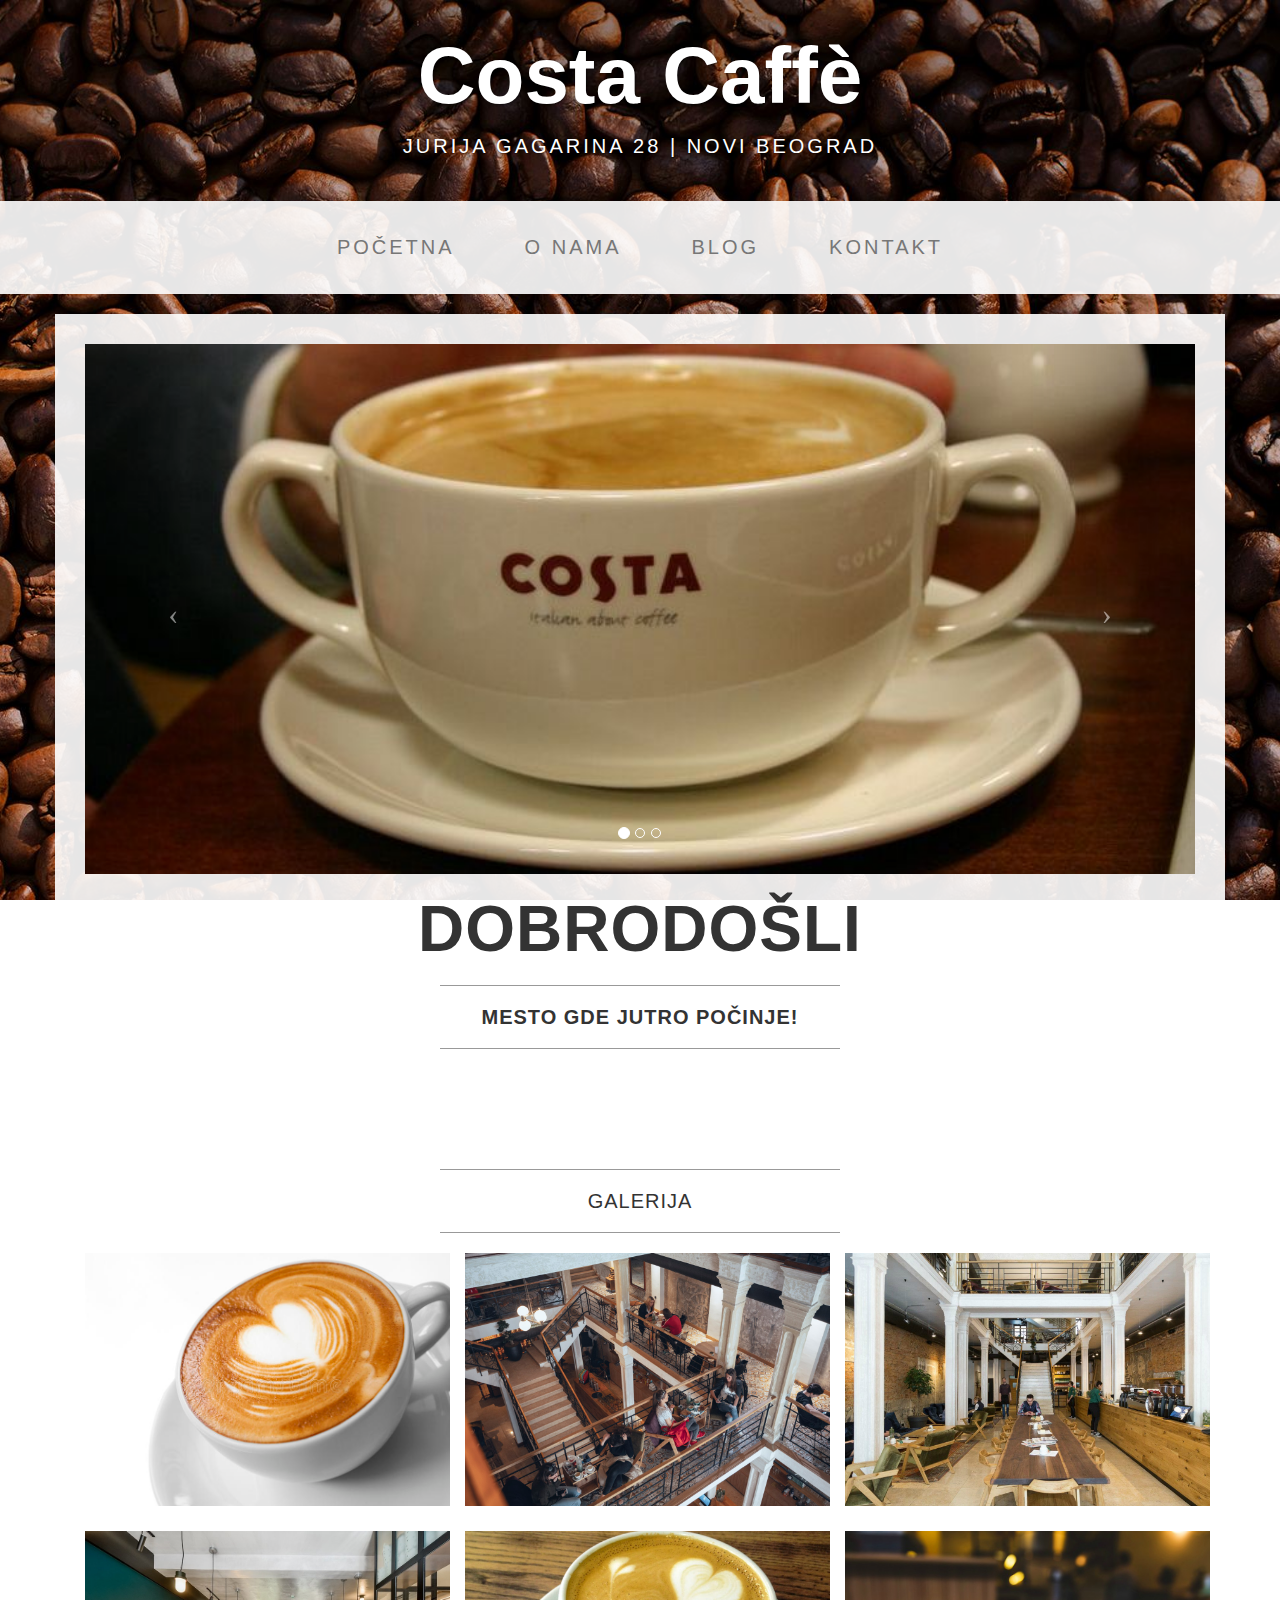
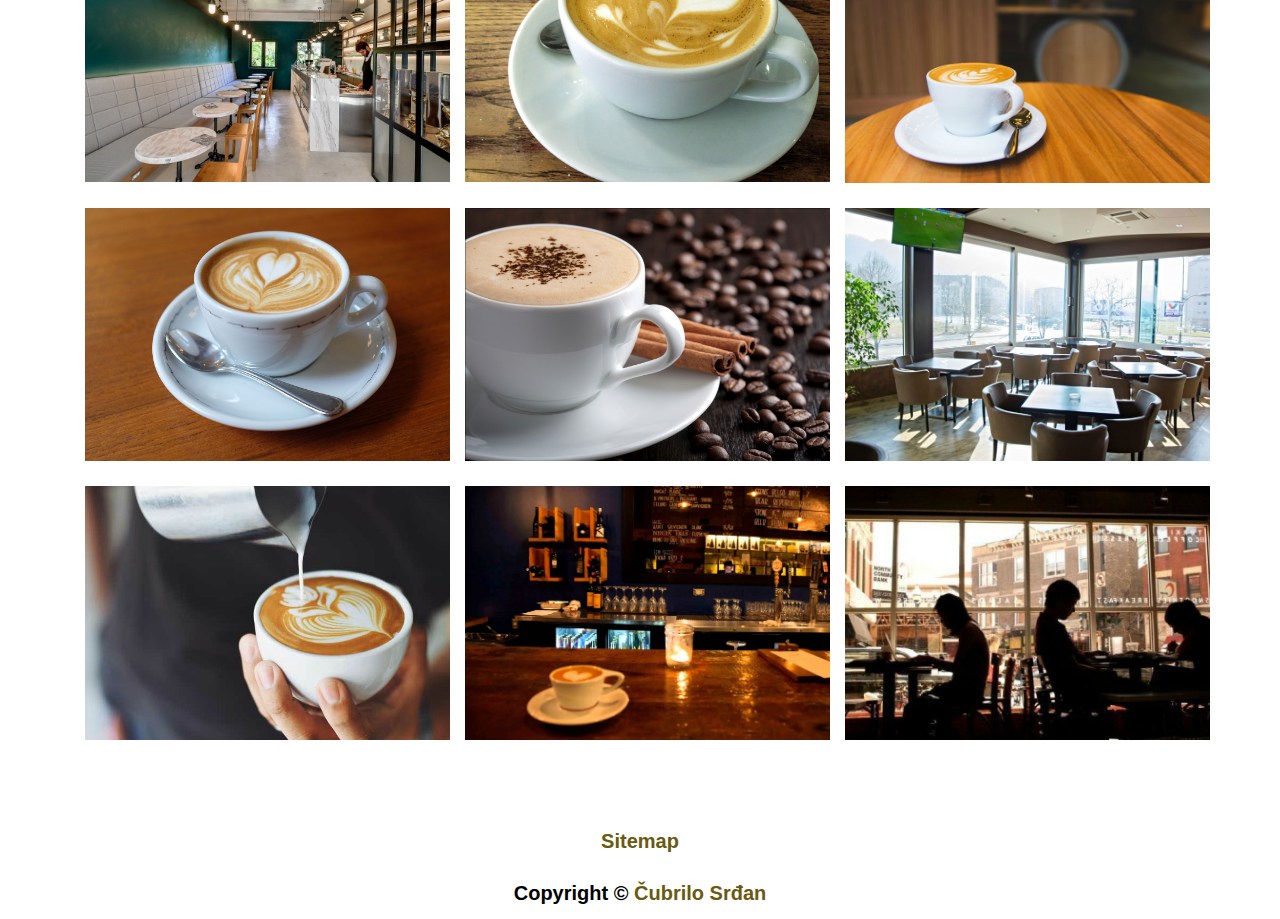
<file: index.html>
<!DOCTYPE html>

<head>
	<title>Početna | Costa Caffè</title>
	
	<link rel="icon" href="img/logo.ico"/>
    <link rel="stylesheet" href="css/bootstrap.min.css" />
    <link rel="stylesheet" href="css/style.css" />
   
	<meta charset="UTF-8">
    <meta name="description" content="Costa caffe">
    <meta name="keywords" content="Costa caffe, Početna">
    <meta name="author" content="mailto:cubrilosrdjan97&#64;gmail&#46;com">
	<meta name="copyright" content="Srđan Čubrilo" />
	<meta name="zipcode" content="26212" />
	<meta name="language" content="sr" />
	<meta name="robots" content="index,follow">
    <meta name="viewport" content="width=device-width, initial-scale=1.0"> 
   
</head>

<body>
	<div class="brand">Costa Caffè</div>
    <div class="address-bar">Jurija Gagarina 28 | Novi Beograd</div>
	<nav class="navbar navbar-default" role="navigation">
        <div class="container">
            <div class="navbar-header">
                <button type="button" class="navbar-toggle collapsed" data-toggle="collapse" data-target="#bs-example-navbar-collapse-1" aria-expanded="false" >
                    <span class="sr-only">Toggle navigation</span>
                    <span class="icon-bar"></span>
                    <span class="icon-bar"></span>
                    <span class="icon-bar"></span>
                </button>
                <a class="navbar-brand" href="index.html">Costa Caffè</a>
            </div>
            <div class="collapse navbar-collapse" id="bs-example-navbar-collapse-1">
                <ul class="nav navbar-nav">
                    <li><a href="index.html">Početna</a></li>
                    <li><a href="about.html">O nama</a></li>
                    <li><a href="blog.html">Blog</a></li>
                    <li><a href="contact.html">Kontakt</a></li>
                </ul>
            </div>			
        </div>
    </nav>

    <div class="container">
		<div class="row">
            <div class="box">
                <div class="col-lg-12 text-center">
                    <div id="carousel-example-generic" class="carousel slide">
                        <ol class="carousel-indicators hidden-xs">
                            <li data-target="#carousel-example-generic" data-slide-to="0" class="active"></li>
                            <li data-target="#carousel-example-generic" data-slide-to="1"></li>
                            <li data-target="#carousel-example-generic" data-slide-to="2"></li>
                        </ol>
                        <div class="carousel-inner">
                            <div class="item active">
                                <img class="img-responsive img-full" src="img/slide-1.jpeg" alt="Kafa">
                            </div>
                            <div class="item">
                                <img class="img-responsive img-full" src="img/slide-2.jpeg" alt="Kafa">
                            </div>
                            <div class="item">
                                <img class="img-responsive img-full" src="img/slide-3.jpeg" alt="Kafa">
                            </div>
                        </div>

                        <a class="left carousel-control" href="#carousel-example-generic" data-slide="prev">
                            <span class="icon-prev"></span>
                        </a>
                        <a class="right carousel-control" href="#carousel-example-generic" data-slide="next">
                            <span class="icon-next"></span>
                        </a>
                    </div>
                    </br>
					<h1 class="brand-name">DOBRODOŠLI</h1>
                    </h2>
					<hr>
                    <h2 class="intro-text text-center"><b>MESTO GDE JUTRO POČINJE!</b></h2>
                    <hr>
                </div>
            </div>
        </div>

        <div class="row">
            <div class="box">
                <div class="col-lg-12">
                    <hr>
                    <h2 class="intro-text text-center">
                        Galerija
                    </h2>
                    <hr>
				</div>
			<section id="galerija">
			<div class="galerija">
				<div class="content-box">
					<div class="container">
						<div class="container-fluid">
							<div class="row no-gutters">
							   <div class="col-md-12">
									<div class="col-md-4 col-sm-6">
										<div class="img-wrapper">
											<a href="img/slika6.jpg" title="Kafa">
												<img src="img/slika6.jpg" class="img-responsive" alt="slika1">
											</a>
										</div>
									</div>
									<div class="col-md-4 col-sm-6">
										<div class="img-wrapper">
											<a href="img/slika3.jpg" title="Enterijer">
												<img src="img/slika3.jpg" class="img-responsive" alt="enterijer">
											</a>
										</div>
									</div>
									<div class="col-md-4 col-sm-6">
										<div class="img-wrapper">
											<a href="img/slika1.jpg" title="Enterijer">
												<img src="img/slika1.jpg" class="img-responsive" alt="enterijer">
											</a>
										</div>
									</div>
									<div class="col-md-4 col-sm-6">
										<div class="img-wrapper">
											<a href="img/slika2.jpg" title="Enterijer">
												<img src="img/slika2.jpg" class="img-responsive" alt="Enterijer">
											</a>
										</div>
									</div>
									<div class="col-md-4 col-sm-6">
										<div class="img-wrapper">
											<a href="img/slika10.jpg" title="Kafa">
												<img src="img/slika10.jpg" class="img-responsive" alt="Kafa">
											</a>
										</div>
									</div>
									<div class="col-md-4 col-sm-6">
										<div class="img-wrapper">
											<a href="img/slika4.jpg" title="Kafa">
												<img src="img/slika4.jpg" class="img-responsive" alt="Kafa">
											</a>
										</div>
									</div>
								   <div class="col-md-4 col-sm-6">
										<div class="img-wrapper">
											<a href="img/slika7.jpg" title="Kafa">
												<img src="img/slika7.jpg" class="img-responsive" alt="Kafa">
											</a>
										</div>
									</div>
									<div class="col-md-4 col-sm-6">
										<div class="img-wrapper">
											<a href="img/slika8.jpg" title="Kafa">
												<img src="img/slika8.jpg" class="img-responsive" alt="Kafa">
											</a>
										</div>
									</div>
									<div class="col-md-4 col-sm-6">
										<div class="img-wrapper">
											<a href="img/slika9.jpg" title="Enterijer">
												<img src="img/slika9.jpg" class="img-responsive" alt="Enterijer">
											</a>
										</div>
									</div>
									<div class="col-md-4 col-sm-6">
										<div class="img-wrapper">
											<a href="img/slika11.jpg" title="Enterijer">
												<img src="img/slika12.jpg" class="img-responsive" alt="Enterijer">
											</a>
										</div>
									</div>
									<div class="col-md-4 col-sm-6">
										<div class="img-wrapper">
											<a href="img/slika12.jpg" title="Enterijer">
												<img src="img/slika11.jpg" class="img-responsive" alt="Enterijer">
											</a>
										</div>
									</div>
									<div class="col-md-4 col-sm-6">
										<div class="img-wrapper">
											<a href="img/slika13.jpg" title="Enterijer">
												<img src="img/slika13.jpg" class="img-responsive" alt="Enterijer">
											</a>
										</div>
									</div>
								</div>
							</div>
						</div>
					</div>
				</div>
            </div>
			</section>
            </div>
        </div>
    </div>
    <footer>
        <div class="container">
			<div class="row">
				<div class="col-lg-12 col-md-12 col-sm-12">
					<p class="text-center"><a href="sitemap.xml"><b>Sitemap</b></a></p>
					<p class="text-center"><b>Copyright &copy; <a href="author.html">Čubrilo Srđan</b></a></p>
				</div> 
            </div>
        </div>
    </footer>

    <script src="js/jquery.js"></script>
    <script src="js/bootstrap.min.js"></script>

</body>

</html>
</file>
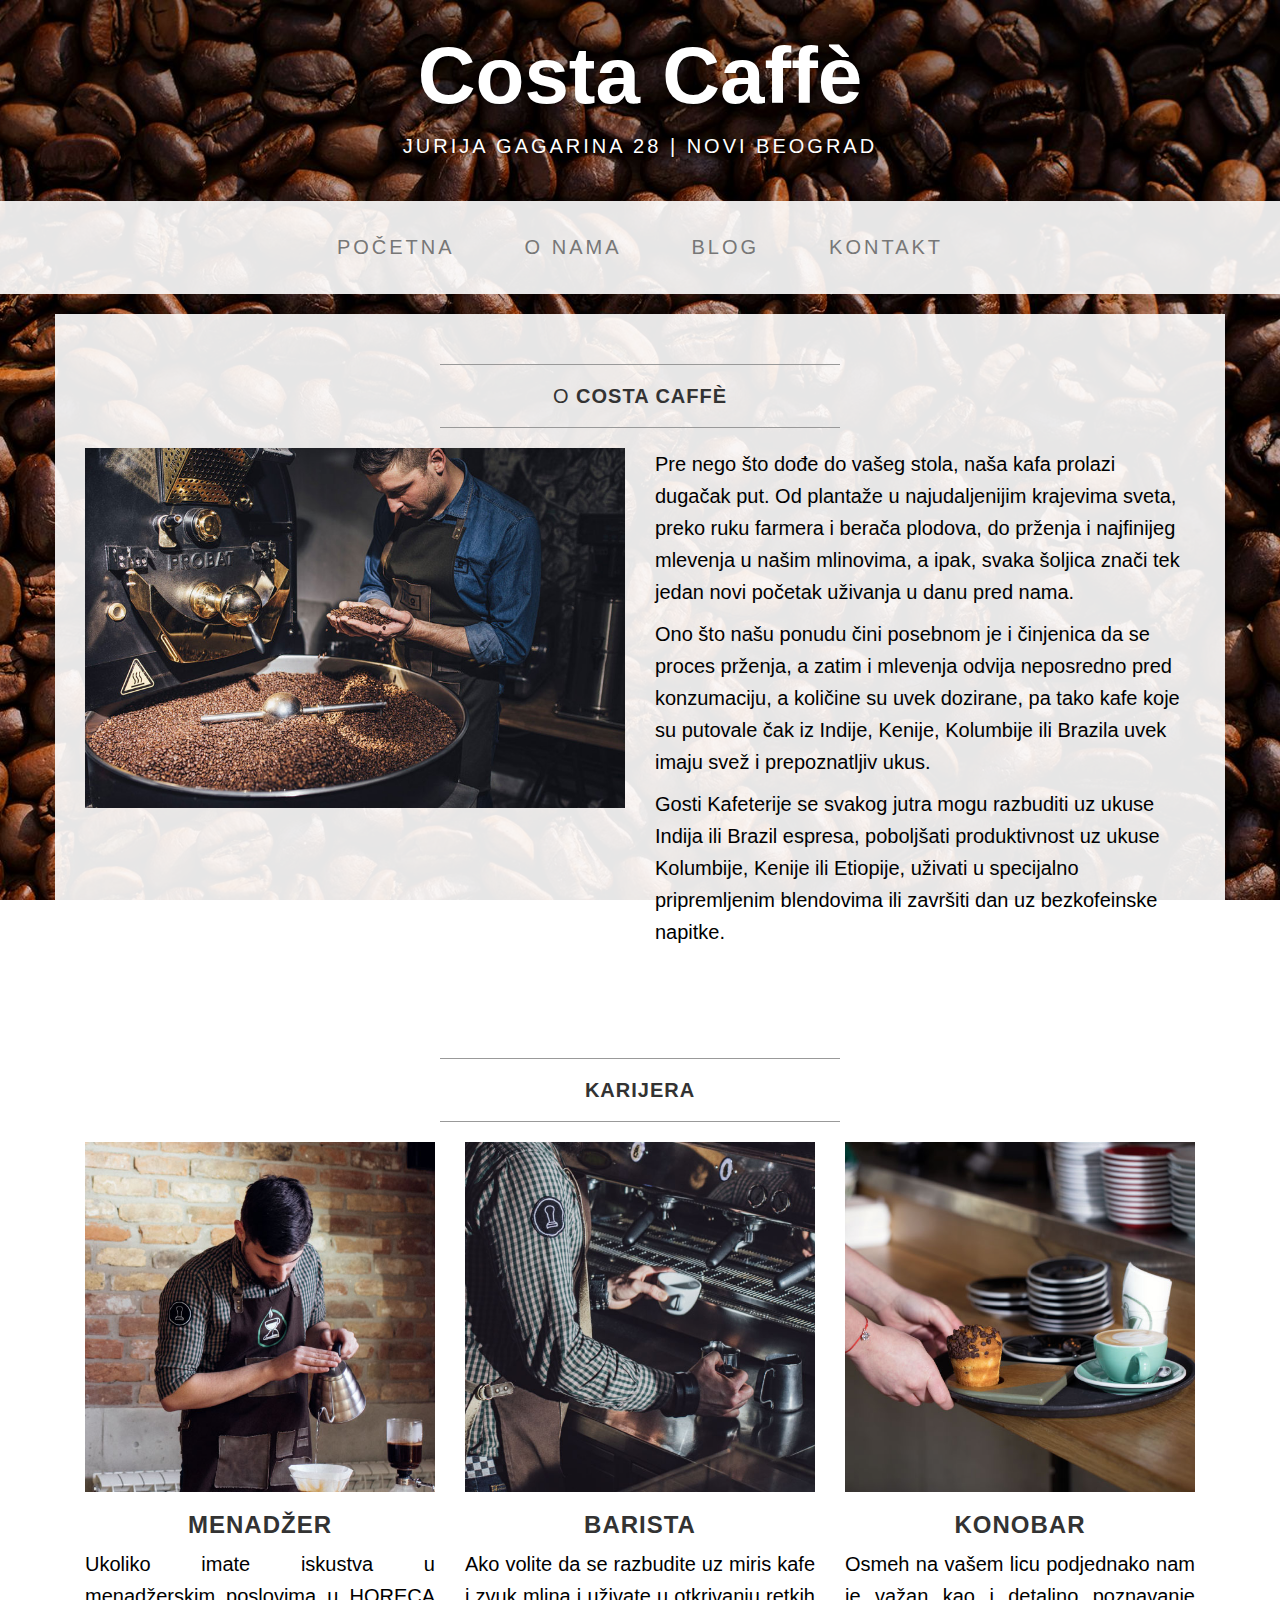
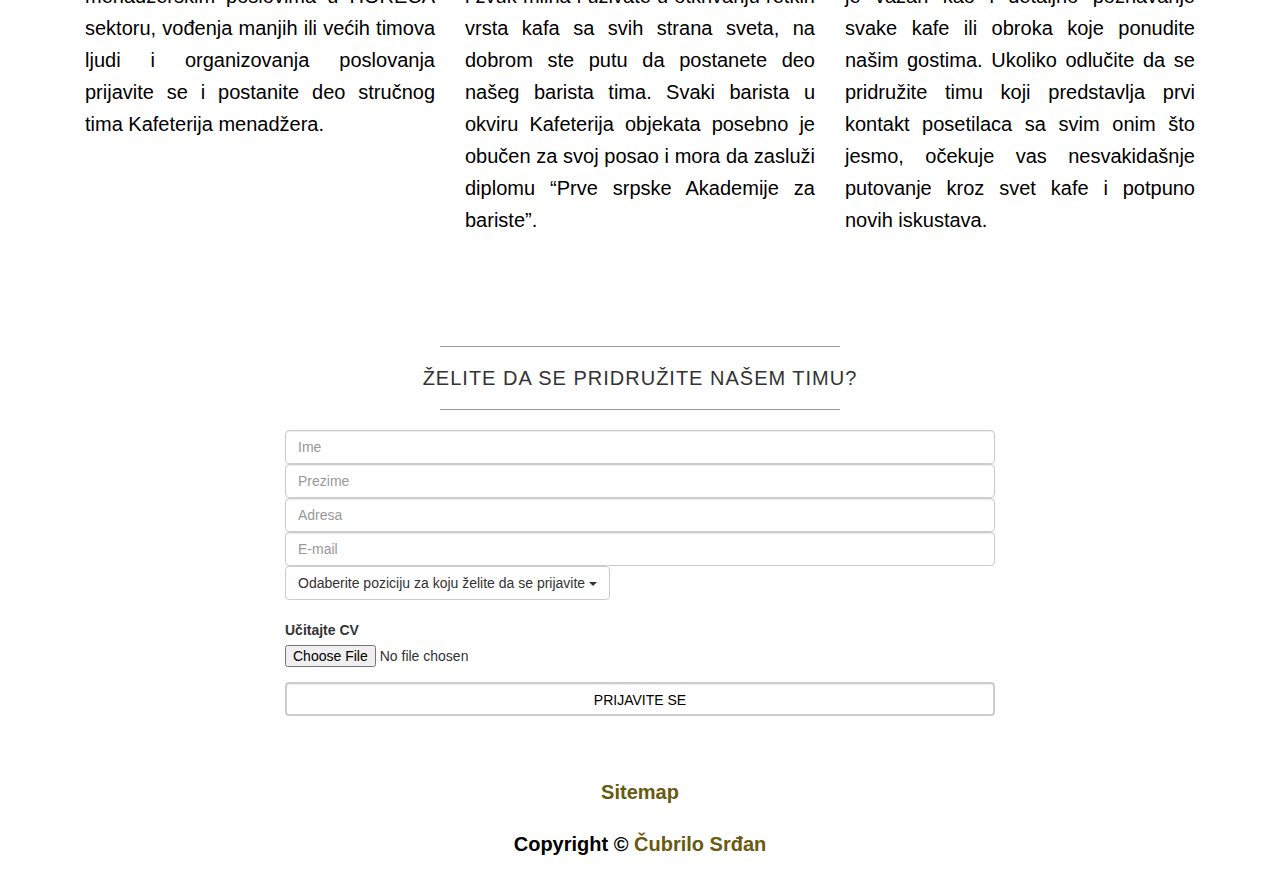
<file: about.html>
<!DOCTYPE html>

<head>
	<title> O nama | Costa Caffè</title>
    
	<link rel="icon" href="img/logo.ico"/>
    <link rel="stylesheet" href="css/bootstrap.min.css" />
    <link rel="stylesheet" href="css/style.css" />
	
	<meta charset="UTF-8">
    <meta name="keywords" content="Costa Caffe, O nama">
	<meta name="description" content="Pročitajte informacije o Costa Caffe">
    <meta name="author" content="mailto:cubrilosrdjan97&#64;gmail&#46;com">
	<meta name="copyright" content="Srđan Čubrilo" />
	<meta name="zipcode" content="26212" />
	<meta name="language" content="sr" />
	<meta name="robots" content="index,follow">
    <meta name="viewport" content="width=device-width, initial-scale=1.0"> 
   
</head>

<body>
	<div class="brand">Costa Caffè</div>
    <div class="address-bar">Jurija Gagarina 28 | Novi Beograd</div>
		<nav class="navbar navbar-default" role="navigation">
			<div class="container">
				<div class="navbar-header">
					<button type="button" class="navbar-toggle" data-toggle="collapse" data-target="#bs-example-navbar-collapse-1">
						<span class="sr-only">Toggle navigation</span>
						<span class="icon-bar"></span>
						<span class="icon-bar"></span>
						<span class="icon-bar"></span>
					</button>
					<a class="navbar-brand" href="index.html">Costa Caffè</a>
				</div>
				<div class="collapse navbar-collapse" id="bs-example-navbar-collapse-1">
					<ul class="nav navbar-nav">
						<li><a href="index.html">Početna</a></li>
						<li><a href="about.html">O nama</a></li>
						<li><a href="blog.html">Blog</a></li>
						<li><a href="contact.html">Kontakt</a></li>
					</ul>
				</div>
			</div>
		</nav>

    <div class="container">
		<div class="row">
            <div class="box">
                <div class="col-lg-12">
                    <hr>
                    <h2 class="intro-text text-center">O
                        <strong>Costa Caffè</strong>
                    </h2>
                    <hr>
                </div>
                <div class="col-md-6">
                    <img class="img-responsive img-border-left" src="img/rsz_kafedzija.jpg" alt="kafa">
                </div>
                <div class="col-md-6">
                    <p>Pre nego što dođe do vašeg stola, naša kafa prolazi dugačak put. Od plantaže u najudaljenijim krajevima sveta, preko ruku farmera i berača plodova, do prženja i najfinijeg mlevenja u našim mlinovima, a ipak, svaka šoljica znači tek jedan novi početak uživanja u danu pred nama.</p>
                    <p>Ono što našu ponudu čini posebnom je i činjenica da se proces prženja, a zatim i mlevenja odvija neposredno pred konzumaciju, a količine su uvek dozirane, pa tako kafe koje su putovale čak iz Indije, Kenije, Kolumbije ili Brazila uvek imaju svež i prepoznatljiv ukus.</p>
                    <p>Gosti Kafeterije se svakog jutra mogu razbuditi uz ukuse Indija ili Brazil espresa, poboljšati produktivnost uz ukuse Kolumbije, Kenije ili Etiopije, uživati u specijalno pripremljenim blendovima ili završiti dan uz bezkofeinske napitke.</p>
                </div>
                <div class="clearfix"></div>
            </div>
        </div>
	</div>
	<div class="container">
        <div class="row">
            <div class="box">
                <div class="col-lg-12">
                    <hr>
                    <h2 class="intro-text text-center">
						<b>Karijera</b>
                    </h2>
                    <hr>
                </div>
                <div class="col-sm-4 text-justify">
                    <img class="img-responsive" src="img/menadzer.jpg" alt="menadzer">
                    <h3 class="text-center">MENADŽER</h3>
					<p>Ukoliko imate iskustva u menadžerskim poslovima u HORECA sektoru, vođenja manjih ili većih timova ljudi i organizovanja poslovanja prijavite se i postanite deo stručnog tima Kafeterija menadžera.</p>
                </div>
                <div class="col-sm-4 text-justify">
                    <img class="img-responsive" src="img/barista.jpg" alt="barista">
                    <h3 class="text-center">BARISTA</h3>
					<p>Ako volite da se razbudite uz miris kafe i zvuk mlina i uživate u otkrivanju retkih vrsta kafa sa svih strana sveta, na dobrom ste putu da postanete deo našeg barista tima. Svaki barista u okviru Kafeterija objekata posebno je obučen za svoj posao i mora da zasluži diplomu “Prve srpske Akademije za bariste”.</p>
                </div>
                <div class="col-sm-4 text-justify">
                    <img class="img-responsive" src="img/konobar.jpg" alt="konobar">
                    <h3 class="text-center">KONOBAR</h3>
					<p>Osmeh na vašem licu podjednako nam je važan kao i detaljno poznavanje svake kafe ili obroka koje ponudite našim gostima. Ukoliko odlučite da se pridružite timu koji predstavlja prvi kontakt posetilaca sa svim onim što jesmo, očekuje vas nesvakidašnje putovanje kroz svet kafe i potpuno novih iskustava.</p>
                </div>
                <div class="clearfix"></div>
            </div>
        </div>
	</div>
	<div class="container">
		<div class="row">
			<div class="box">
                <div class="col-lg-12">
                    <hr>
                    <h2 class="intro-text text-center">
                       Želite da se pridružite našem timu?
                    </h2>
                    <hr>
					<div class="col-md-2"></div>
                    <div class="col-md-8">
                        <form>
                            <input type="text" name="tbFirstname" placeholder="Ime" class="form-control" />
                            <input type="text" name="tbLastname" placeholder="Prezime" class="form-control" />
                            <input type="text" name="tbAddress" placeholder="Adresa" class="form-control" />
                            <input type="email" name="tbEmail" placeholder="E-mail" class="form-control" />
                            <div class="dropdown">
							<button class="btn btn-default dropdown-toggle" type="button" data-toggle="dropdown">Odaberite poziciju za koju želite da se prijavite                     
							<span class="caret"></span></button>
							<ul class="dropdown-menu">
							<li><a href="#">MENADŽER</a></li>
							<li><a href="#">BARISTA</a></li>
							<li><a href="#">KONOBAR</a></li>
							</ul>
							</div></br>
							<div class="form-group">
							<label for="exampleInputFile">Učitajte CV</label>
							<input type="file" class="form-control-file" id="exampleInputFile" aria-describedby="fileHelp">
							</div>
							<div>
							<input type="submit" name="btnSubmit" value="PRIJAVITE SE" class="form-control btn btn-info" />
							</div>
                        </form>
					</div>
				</div>
            </div>
		</div>
	</div>
	<footer>
        <div class="container">
			<div class="row">
				<div class="col-lg-12 col-md-12 col-sm-12">
					<p class="text-center"><a href="sitemap.xml"><b>Sitemap</b></a></p>
					<p class="text-center"><b>Copyright &copy; <a href="author.html">Čubrilo Srđan</b></a></p>
				</div> 
            </div>
        </div>
    </footer>

    <script src="js/jquery.js"></script>
    <script src="js/bootstrap.min.js"></script>

</body>

</html>
</file>
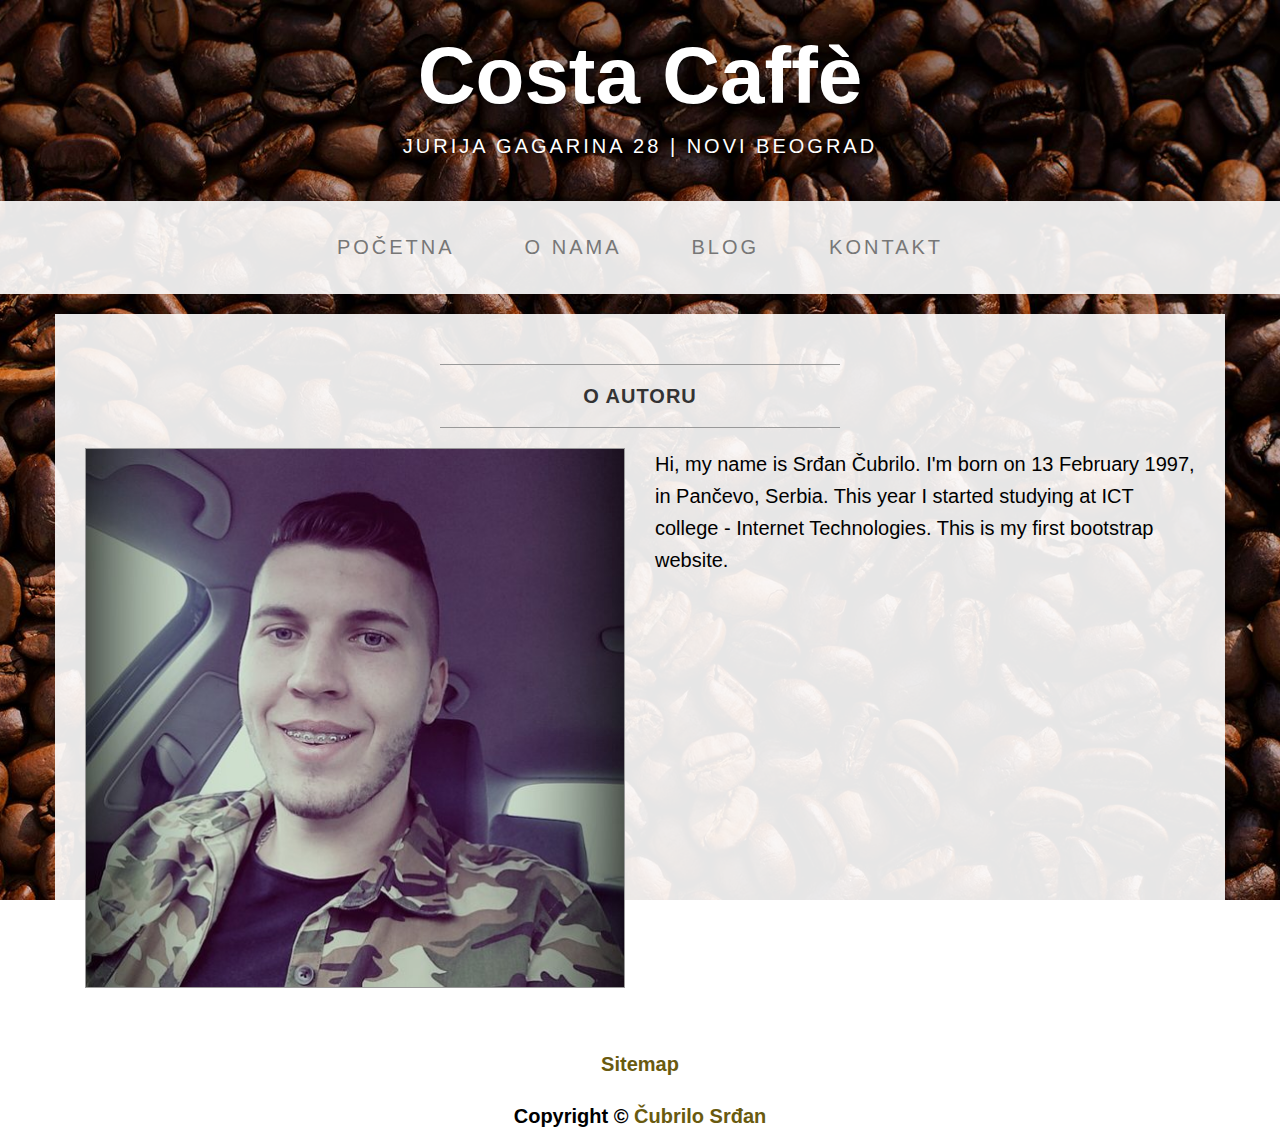
<file: author.html>
<!DOCTYPE html>

<head>
	<title> O autoru | Costa Caffè</title>
    
	<link rel="icon" href="img/logo.ico"/>
    <link rel="stylesheet" href="css/bootstrap.min.css" />
    <link rel="stylesheet" href="css/style.css" />
	
	<meta charset="UTF-8">
    <meta name="description" content="Autor">
    <meta name="keywords" content="Costa Caffe, autor">
    <meta name="author" content="mailto:cubrilosrdjan97&#64;gmail&#46;com">
	<meta name="copyright" content="Srđan Čubrilo" />
	<meta name="zipcode" content="26212" />
	<meta name="language" content="sr" />
	<meta name="robots" content="index,follow">
    <meta name="viewport" content="width=device-width, initial-scale=1.0"> 

</head>

<body>
	<div class="brand">Costa Caffè</div>
    <div class="address-bar">Jurija Gagarina 28 | Novi Beograd</div>
		<nav class="navbar navbar-default" role="navigation">
			<div class="container">
				<div class="navbar-header">
					<button type="button" class="navbar-toggle" data-toggle="collapse" data-target="#bs-example-navbar-collapse-1">
						<span class="sr-only">Toggle navigation</span>
						<span class="icon-bar"></span>
						<span class="icon-bar"></span>
						<span class="icon-bar"></span>
					</button>
					<a class="navbar-brand" href="index.html">Costa Caffè</a>
				</div>
				<div class="collapse navbar-collapse" id="bs-example-navbar-collapse-1">
					<ul class="nav navbar-nav">
						<li><a href="index.html">Početna</a></li>
						<li><a href="about.html">O nama</a></li>
						<li><a href="blog.html">Blog</a></li>
						<li><a href="contact.html">Kontakt</a></li>
					</ul>
				</div>
			</div>
		</nav>
	<div class="container">
		<div class="row">
            <div class="box">
                <div class="col-lg-12">
                    <hr>
                    <h2 class="intro-text text-center"><b>O autoru</b></h2>
                    <hr>
                </div>
                <div class="col-lg-6">
                    <img class="img-responsive img-border img-full" src="img/rsz_autor.jpg" alt="autor">
				</div>
				<div class="col-lg-6">
                    <p>Hi, my name is Srđan Čubrilo. I'm born on 13 February 1997, in Pančevo, Serbia. This year I started studying at ICT college - Internet Technologies. This is my first bootstrap website.</p>
                </div>
            </div>
        </div>

    </div>
    <footer>
        <div class="container">
			<div class="row">
				<div class="col-lg-12 col-md-12 col-sm-12">
					<p class="text-center"><a href="sitemap.xml"><b>Sitemap</b></a></p>
					<p class="text-center"><b>Copyright &copy; <a href="author.html">Čubrilo Srđan</b></a></p>
				</div> 
            </div>
        </div>
    </footer>

    <script src="js/jquery.js"></script>
    <script src="js/bootstrap.min.js"></script>
	
</body>
</html>
</file>
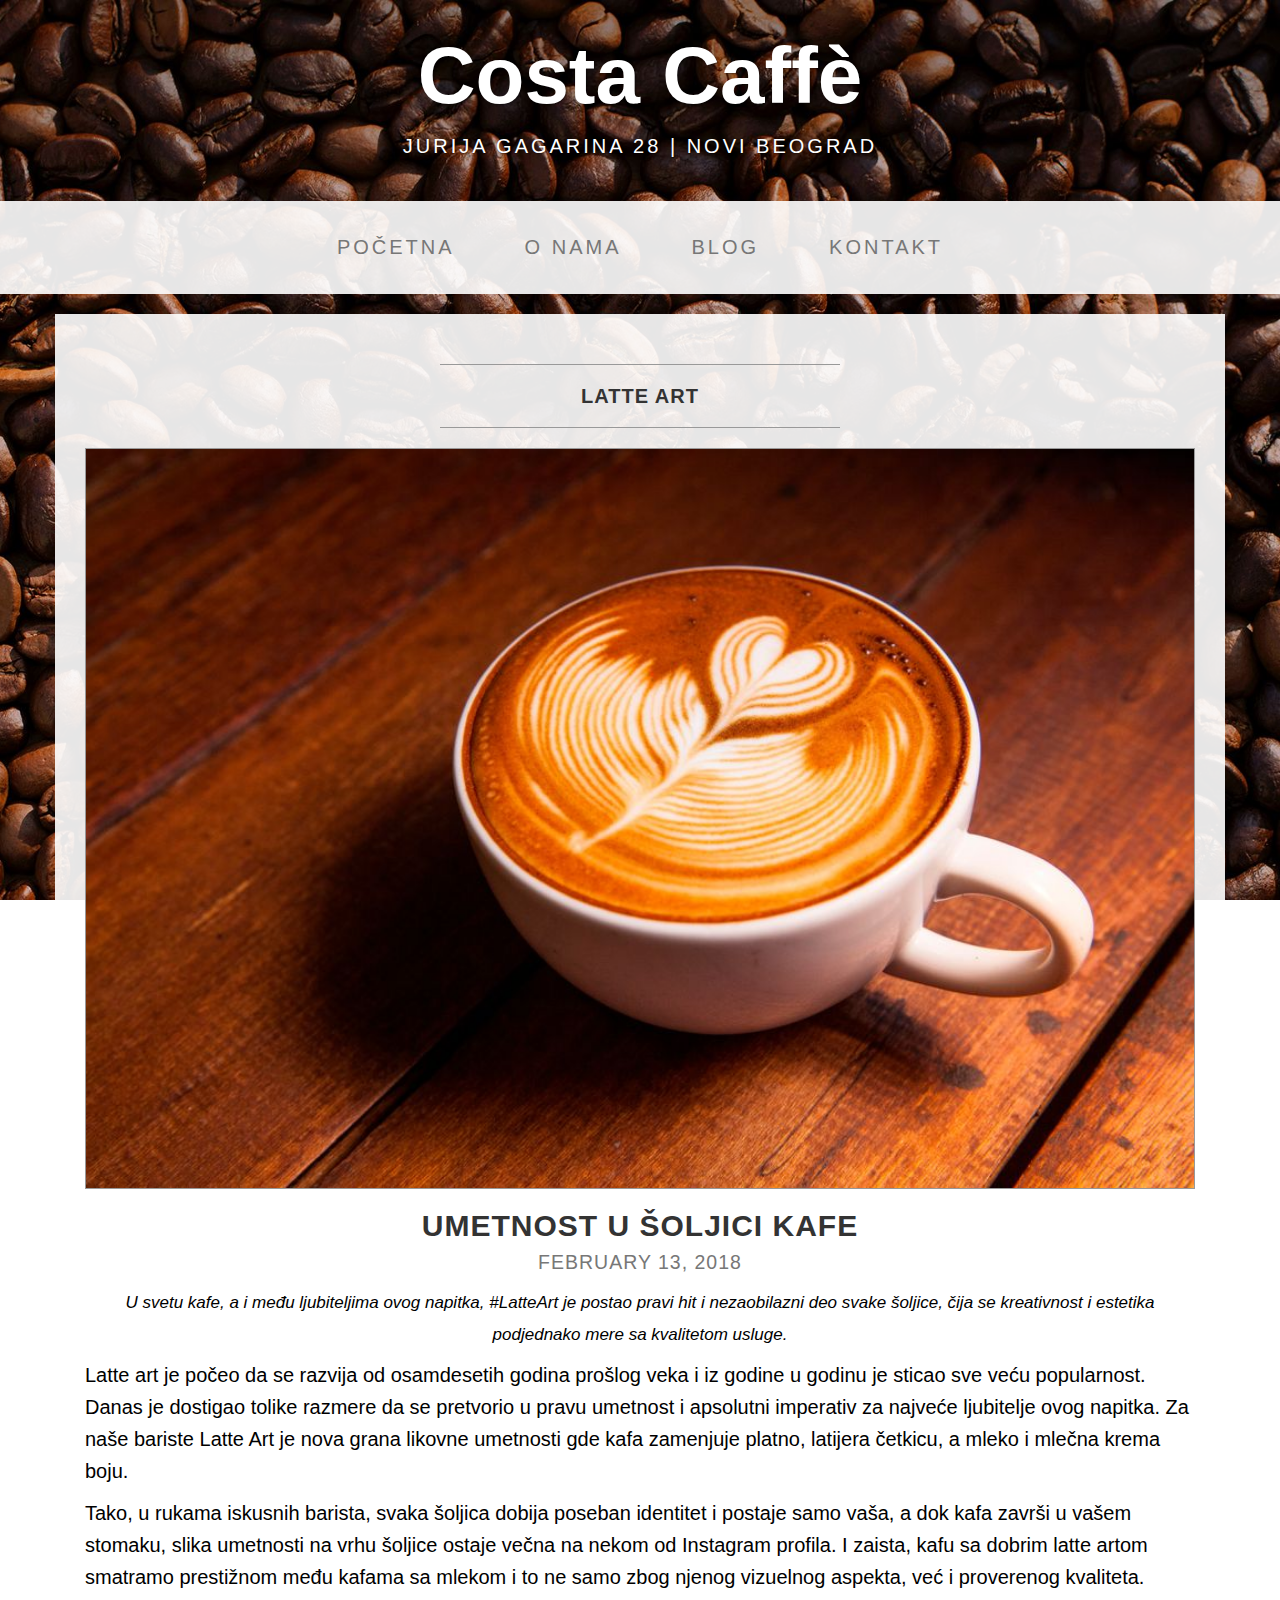
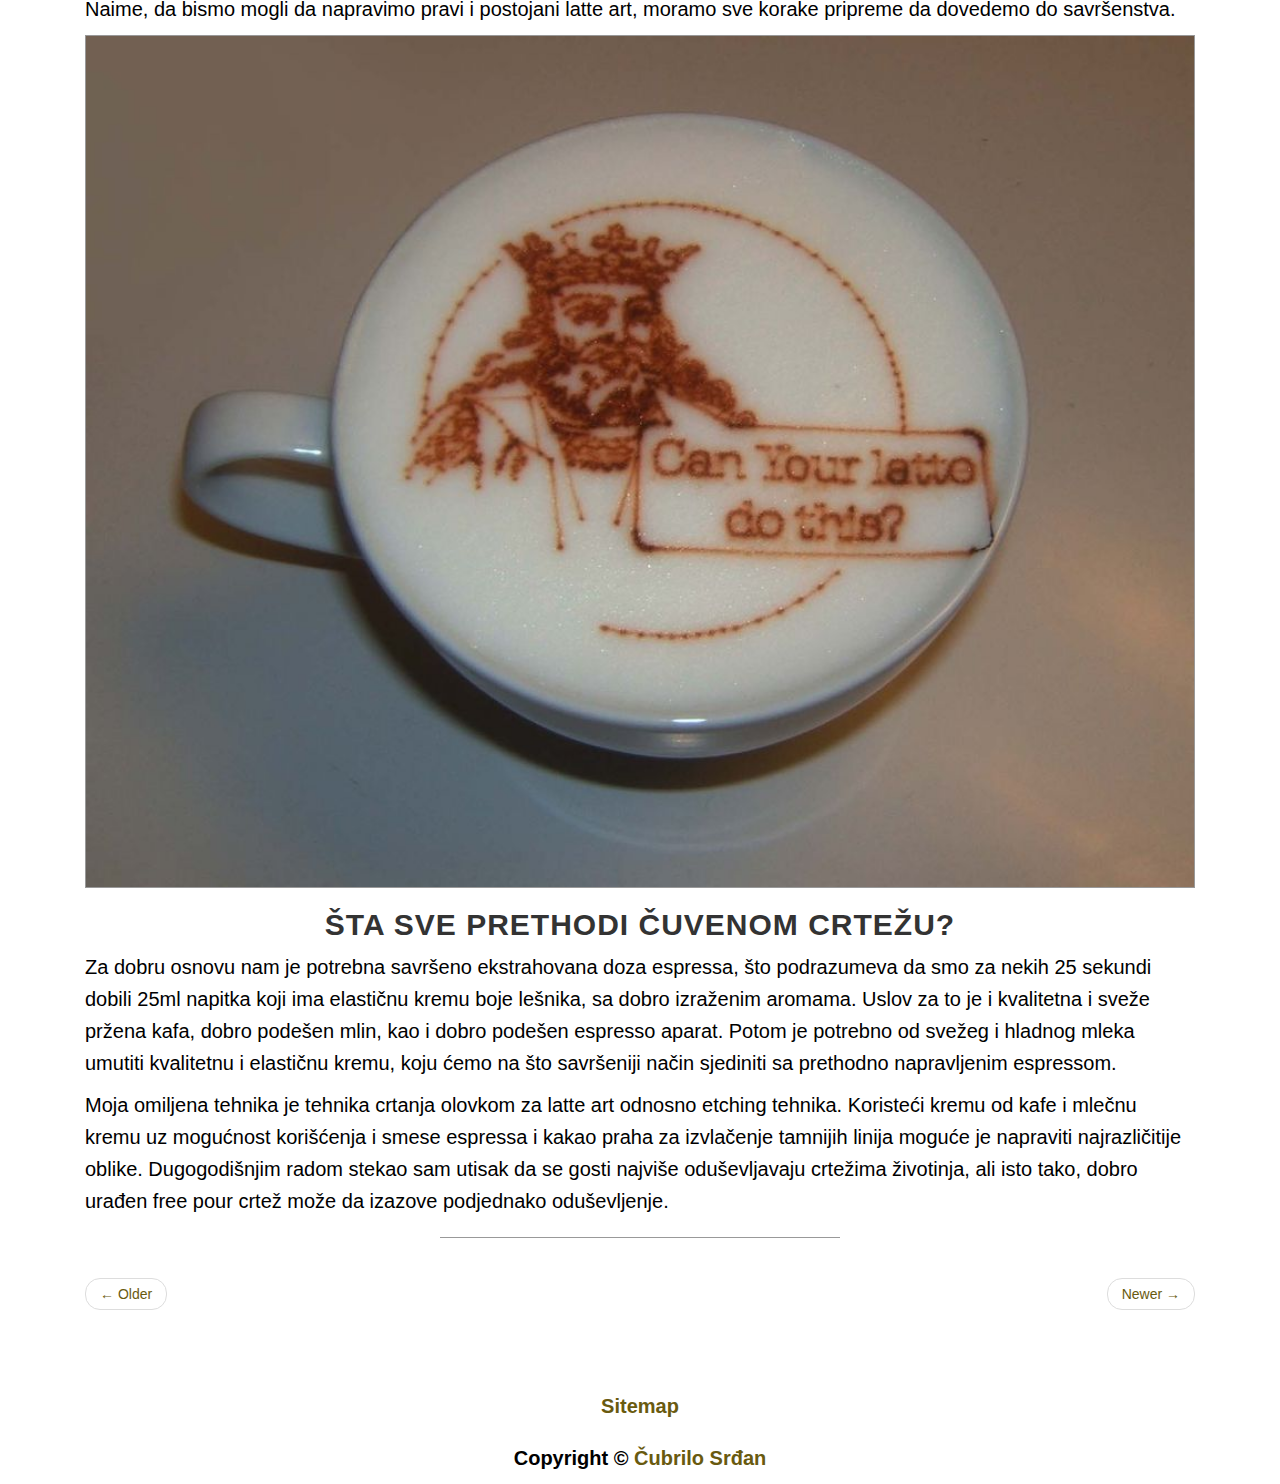
<file: blog.html>
<!DOCTYPE html>

<head>
	<title> Blog | Costa Caffè</title>
    
	<link rel="icon" href="img/logo.ico"/>
    <link rel="stylesheet" href="css/bootstrap.min.css" />
    <link rel="stylesheet" href="css/style.css" />
	
	<meta charset="UTF-8">
    <meta name="keywords" content="Costa Caffe,">
	<meta name="description" content="Pogledajte najnovije vesti iz sveta kafe.">
    <meta name="author" content="mailto:cubrilosrdjan97&#64;gmail&#46;com">
	<meta name="copyright" content="Srđan Čubrilo" />
	<meta name="zipcode" content="26212" />
	<meta name="language" content="sr" />
	<meta name="robots" content="index,follow">
    <meta name="viewport" content="width=device-width, initial-scale=1.0"> 
   
</head>

<body>
	<div class="brand">Costa Caffè</div>
    <div class="address-bar">Jurija Gagarina 28 | Novi Beograd</div>
		<nav class="navbar navbar-default" role="navigation">
			<div class="container">
				<div class="navbar-header">
					<button type="button" class="navbar-toggle" data-toggle="collapse" data-target="#bs-example-navbar-collapse-1">
						<span class="sr-only">Toggle navigation</span>
						<span class="icon-bar"></span>
						<span class="icon-bar"></span>
						<span class="icon-bar"></span>
					</button>
					<a class="navbar-brand" href="index.html">Costa Caffè</a>
				</div>
				<div class="collapse navbar-collapse" id="bs-example-navbar-collapse-1">
					<ul class="nav navbar-nav">
						<li><a href="index.html">Početna</a></li>
						<li><a href="about.html">O nama</a></li>
						<li><a href="blog.html">Blog</a></li>
						<li><a href="contact.html">Kontakt</a></li>
					</ul>
				</div>
			</div>
		</nav>
	<div class="container">
		<div class="row">
            <div class="box">
                <div class="col-lg-12">
                    <hr>
                    <h2 class="intro-text text-center"><b>Latte art</b></h2>
                    <hr>
                </div>
                <div class="col-lg-12">
                    <img class="img-responsive img-border img-full" src="img/latteart1.jpeg" alt="latteart">
                    <h2 class="text-center">Umetnost u šoljici kafe
                        <br>
                        <small>February 13, 2018</small>
                    </h2>
                    <p class="text-center"><i><small>U svetu kafe, a i među ljubiteljima ovog napitka, #LatteArt je postao pravi hit i nezaobilazni deo svake šoljice, čija se kreativnost i estetika podjednako mere sa kvalitetom usluge.</small></i></p>
                    <p>Latte art je počeo da se razvija od osamdesetih godina prošlog veka i iz godine u godinu je sticao sve veću popularnost. Danas je dostigao tolike razmere da se pretvorio u pravu umetnost i apsolutni imperativ za najveće ljubitelje ovog napitka. Za naše bariste Latte Art je nova grana likovne umetnosti gde kafa zamenjuje platno, latijera četkicu, a mleko i mlečna krema boju.</p>
                    <p>Tako, u rukama iskusnih barista, svaka šoljica dobija poseban identitet i postaje samo vaša, a dok kafa završi u vašem stomaku, slika umetnosti na vrhu šoljice ostaje večna na nekom od Instagram profila. I zaista, kafu sa dobrim latte artom smatramo prestižnom među kafama sa mlekom i to ne samo zbog njenog vizuelnog aspekta, već i proverenog kvaliteta. Naime, da bismo mogli da napravimo pravi i postojani latte art, moramo sve korake pripreme da dovedemo do savršenstva.</p>
                </div>
                <div class="col-lg-12">
                    <img class="img-responsive img-border img-full" src="img/latteart2.jpeg" alt="latteart">
                    <h2 class="text-center">Šta sve prethodi čuvenom crtežu?
                    </h2>
                    <p>Za dobru osnovu nam je potrebna savršeno ekstrahovana doza espressa, što podrazumeva da smo za nekih 25 sekundi dobili 25ml napitka koji ima elastičnu kremu boje lešnika, sa dobro izraženim aromama. Uslov za to je i kvalitetna i sveže pržena kafa, dobro podešen mlin, kao i dobro podešen espresso aparat. Potom je potrebno od svežeg i hladnog mleka umutiti kvalitetnu i elastičnu kremu, koju ćemo na što savršeniji način sjediniti sa prethodno napravljenim espressom.</p>
                    <p>Moja omiljena tehnika je tehnika crtanja olovkom za latte art odnosno etching tehnika. Koristeći kremu od kafe i mlečnu kremu uz mogućnost korišćenja i smese espressa i kakao praha za izvlačenje tamnijih linija moguće je napraviti najrazličitije oblike. Dugogodišnjim radom stekao sam utisak da se gosti najviše oduševljavaju crtežima životinja, ali isto tako, dobro urađen free pour crtež može da izazove podjednako oduševljenje.</p>
                    <hr>
                </div>
                <div class="col-lg-12 text-center">
                    <ul class="pager">
                        <li class="previous"><a href="#">&larr; Older</a>
                        </li>
                        <li class="next"><a href="#">Newer &rarr;</a>
                        </li>
                    </ul>
                </div>
            </div>
        </div>

    </div>
    <footer>
        <div class="container">
			<div class="row">
				<div class="col-lg-12 col-md-12 col-sm-12">
					<p class="text-center"><a href="sitemap.xml"><b>Sitemap</b></a></p>
					<p class="text-center"><b>Copyright &copy; <a href="author.html">Čubrilo Srđan</b></a></p>
				</div> 
            </div>
        </div>
    </footer>

    <script src="js/jquery.js"></script>
    <script src="js/bootstrap.min.js"></script>
	
</body>
</html>
</file>
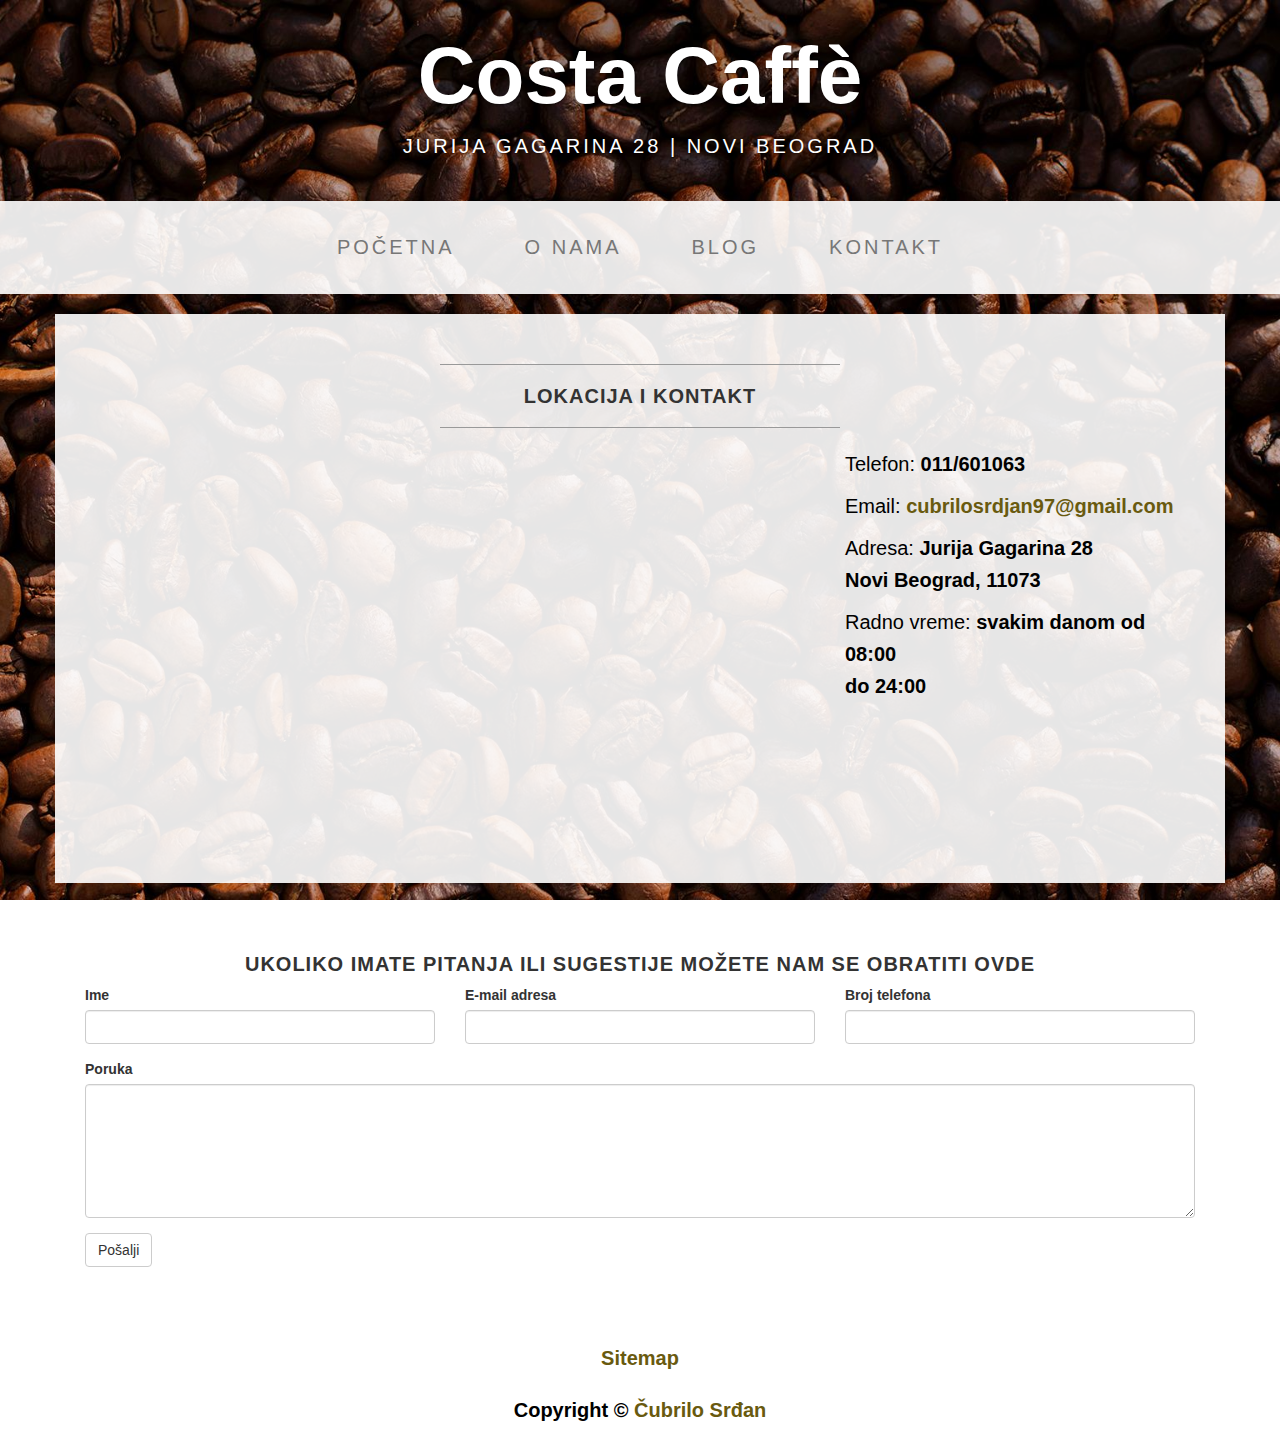
<file: contact.html>
<!DOCTYPE html>

<head>
	<title>Kontakt | Costa Caffè</title>
    
	<link rel="icon" href="img/logo.ico">
    <link rel="stylesheet" href="css/bootstrap.min.css" />
    <link rel="stylesheet" href="css/style.css" />  
	
	<meta charset="UTF-8">
    <meta name="keywords" content="Costa Caffe,kontakt">
	<meta name="description" content="Ovde nas možete kontaktirati.">
    <meta name="author" content="mailto:cubrilosrdjan97&#64;gmail&#46;com">
	<meta name="copyright" content="Srđan Čubrilo" />
	<meta name="zipcode" content="26212" />
	<meta name="language" content="sr" />
	<meta name="robots" content="index,follow">
    <meta name="viewport" content="width=device-width, initial-scale=1.0">       

	</head>

<body>
	<div class="brand">Costa Caffè</div>
    <div class="address-bar">Jurija Gagarina 28 | Novi Beograd</div>
		<nav class="navbar navbar-default" role="navigation">
			<div class="container">
				<div class="navbar-header">
					<button type="button" class="navbar-toggle" data-toggle="collapse" data-target="#bs-example-navbar-collapse-1">
						<span class="sr-only">Toggle navigation</span>
						<span class="icon-bar"></span>
						<span class="icon-bar"></span>
						<span class="icon-bar"></span>
					</button>
					<a class="navbar-brand" href="index.html">Costa Caffè</a>
				</div>
				<div class="collapse navbar-collapse" id="bs-example-navbar-collapse-1">
					<ul class="nav navbar-nav">
						<li><a href="index.html">Početna</a></li>
						<li><a href="about.html">O nama</a></li>
						<li><a href="blog.html">Blog</a></li>
						<li><a href="contact.html">Kontakt</a></li>
					</ul>
				</div>
			</div>
		</nav>
	<div class="container">
		<div class="row">
            <div class="box">
                <div class="col-lg-12">
                    <hr>
                    <h2 class="intro-text text-center"><b>Lokacija i kontakt</b></h2>
                    <hr>
                </div>
                <div class="col-md-8">
					<iframe src="https://www.google.com/maps/embed?pb=!1m18!1m12!1m3!1d2830.863854029064!2d20.386157950192622!3d44.8039631789961!2m3!1f0!2f0!3f0!3m2!1i1024!2i768!4f13.1!3m3!1m2!1s0x475a6f760d2268b7%3A0x3ff1901beab48a54!2zSnVyaWphIEdhZ2FyaW5hIDI4LCDQkdC10L7Qs9GA0LDQtA!5e0!3m2!1ssr!2srs!4v1520203529477" width="100%" height="400" frameborder="0" marginheight="0" marginwidth="0" allowfullscreen></iframe>
                </div>
                <div class="col-md-4">
                    <p>Telefon:
                        <b>011/601063</b>
                    </p>
                    <p>Email:
                        <b><a href="mailto:cubrilosrdjan97&#64;gmail&#46;com">cubrilosrdjan97&#64;gmail&#46;com</a></b>
                    </p>
                    <p>Adresa:
                        <b>Jurija Gagarina 28
                            <br>Novi Beograd, 11073</b>
                    </p>
					<p>Radno vreme:
						<b>svakim danom od 08:00 <br> do 24:00</b>
					</p>
                </div>
                <div class="clearfix"></div>
            </div>
        </div>

        <div class="row">
            <div class="box">
                <div class="col-lg-12">
                    <h2 class="intro-text text-center"><b>Ukoliko imate pitanja ili sugestije možete nam se obratiti ovde</b></h2>
                    <form role="form">
                        <div class="row">
                            <div class="form-group col-lg-4">
                                <label>Ime</label>
                                <input type="text" class="form-control">
                            </div>
                            <div class="form-group col-lg-4">
                                <label>E-mail adresa</label>
                                <input type="email" class="form-control">
                            </div>
                            <div class="form-group col-lg-4">
                                <label>Broj telefona</label>
                                <input type="tel" class="form-control">
                            </div>
                            <div class="clearfix"></div>
                            <div class="form-group col-lg-12">
                                <label>Poruka</label>
                                <textarea class="form-control" rows="6"></textarea>
                            </div>
                            <div class="form-group col-lg-12">
                                <button type="submit" class="btn btn-default">Pošalji</button>
                            </div>
                        </div>
                    </form>
                </div>
            </div>
        </div>
	</div>
	<footer>
        <div class="container">
			<div class="row">
				<div class="col-lg-12 col-md-12 col-sm-12">
					<p class="text-center"><a href="sitemap.xml"><b>Sitemap</b></a></p>
					<p class="text-center"><b>Copyright &copy; <a href="author.html">Čubrilo Srđan</b></a></p>
				</div> 
            </div>
        </div>
    </footer>

    <script src="js/jquery.js"></script>
    <script src="js/bootstrap.min.js"></script>

</body>

</html>
</file>
<file: css/style.css>
body {
    background: url('../img/bg.jpeg') no-repeat center center fixed;
    -webkit-background-size: cover;
    -moz-background-size: cover;
    background-size: cover;
}

h1,h2,h3,h4,h5,h6 {
    text-transform: uppercase;
    font-weight: 700;
    letter-spacing: 1px;
}

p {
    font-size: 20px;
    line-height: 1.6;
    color: #000;
}

hr {
    max-width: 400px;
    border-color: #999999;
}

a {
	text-decoration: none;
	color: #695a0f;
}

a:hover {
	color: #000;
}

a:visited {
	color:#695a0f;
}

.brand,
.address-bar {
    display: none;
}

.navbar-brand {
    text-transform: uppercase;
    font-weight: 900;
    letter-spacing: 2px;
}

.navbar-nav {
    text-transform: uppercase;
    font-weight: 400;
    letter-spacing: 3px;
}

.img-full {
    min-width: 100%;
}

.brand-before,
.brand-name {
    text-transform: capitalize;
}

.brand-before {
    margin: 15px 0;
}

.brand-name {
    margin: 0;
    font-size: 64px;
}

.tagline-divider {
    margin: 15px auto 3px;
    max-width: 250px;
    border-color: #999999;
}

.box {
    margin-bottom: 20px;
    padding: 30px 15px;
    background: #fff;
    background: rgba(255,255,255,0.9);
}

.intro-text {
    text-transform: uppercase;
    font-size: 20px;
    font-weight: 400;
    letter-spacing: 1px;
}

.img-border {
    float: none;
    margin: 0 auto 0;
    border: #999999 solid 1px;
}

.galerija{
    width:100%;
    height:auto;
    text-align:center;
}
.galerija .container:last-child{
    padding:0px;
    width:100%;
}

.row.no-gutters [class*=col-] {
    padding-left: 0;
    padding-right: 0;
}

.img-wrapper {
    overflow: hidden;
}

.img-wrapper img {
    transition: transform .5s ease;
	margin-bottom:25px;
	margin-left:15px;
}

.img-wrapper img:hover {
    transform: scale(1.5);
    cursor: zoom-in;
}

.btn-info{background-color:white; color:#000; border:2px solid #ccc;}
.btn-info:hover {background-color:#ccc;}

footer {
    background: #fff;
    background: rgba(255,255,255,0.9);
}

footer p {
    margin: 0px;
    padding: 10px 0;
}

@media screen and (min-width:768px) {
    .brand {
        display: inherit;
        margin: 0;
        padding: 30px 0 10px;
        text-align: center;
        text-shadow: 1px 1px 2px rgba(0,0,0,0.5);
        font-size: 80px;
        font-weight: 700;
        line-height: normal;
        color: #fff;
    }

    .top-divider {
        margin-top: 0;
    }

    .address-bar {
        display: inherit;
        margin: 0;
        padding: 0 0 40px;
        text-align: center;
        text-shadow: 1px 1px 2px rgba(0,0,0,0.5);
        text-transform: uppercase;
        font-size: 20px;
        font-weight: 400;
        letter-spacing: 3px;
        color: #fff;
    }

    .navbar {
        border-radius: 0;
    }

    .navbar-header {
        display: none;
    }

    .navbar {
        min-height: 0;
    }

    .navbar-default {
        border: none;
        background: #fff;
        background: rgba(255,255,255,0.9);
    }

    .nav li a {
        padding: 35px;
    }

    .navbar-nav li a {
        line-height: normal;
    }

    .navbar-nav {
        display: table;
        float: none;
        margin: 0 auto;
        table-layout: fixed;
        font-size: 20px;
    }
}

@media screen and (min-width:1200px) {
    .box:after {
        content: '';
        display: table;
        clear: both;
    }
}
</file>
